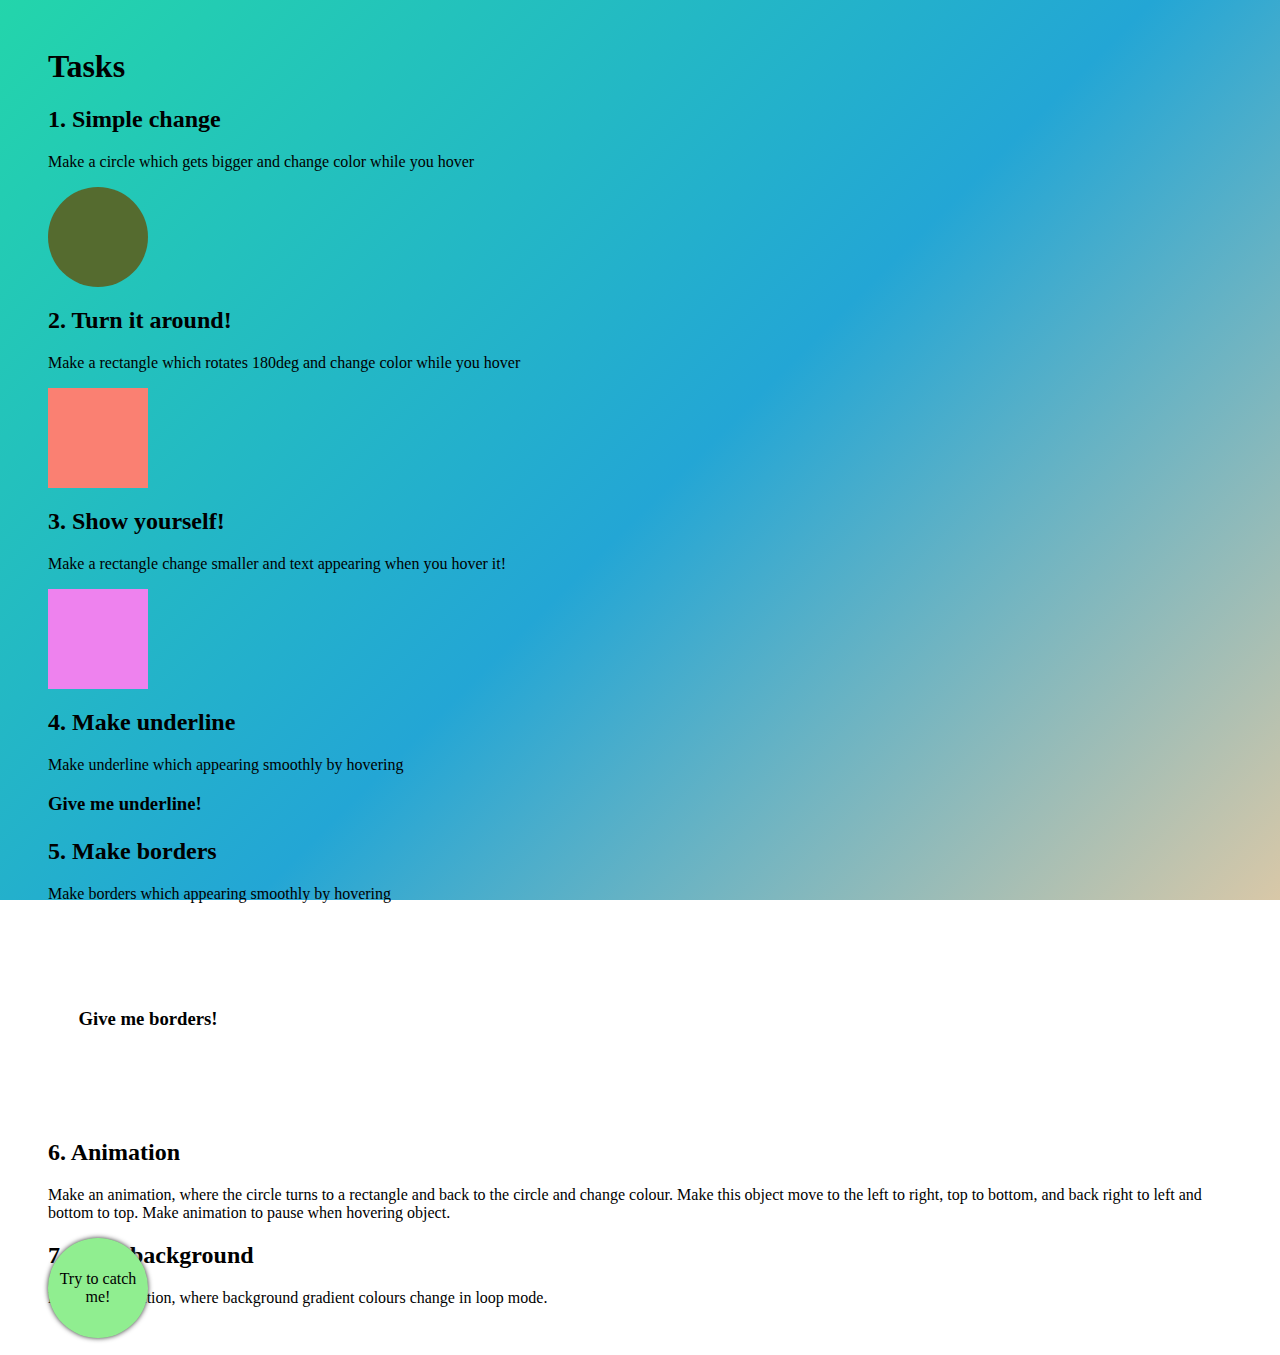
<file: Animation_task/index.html>
<!DOCTYPE html>
<html lang="en">
  <head>
    <meta charset="UTF-8" />
    <meta name="viewport" content="width=device-width, initial-scale=1.0" />
    <title>Transform, animations and transitions challenge</title>
    <link rel="stylesheet" href="style.css" />
  </head>
  <body>
    <h1>Tasks</h1>
    <section>
      <h2>1. Simple change</h2>
      <p>Make a circle which gets bigger and change color while you hover</p>
      <div class="first-task"></div>
    </section>
    <section>
      <h2>2. Turn it around!</h2>
      <p>
        Make a rectangle which rotates 180deg and change color while you hover
      </p>
      <div class="second-task"></div>
    </section>
    <section>
      <h2>3. Show yourself!</h2>
      <p>
        Make a rectangle change smaller and text appearing when you hover it!
      </p>
      <div class="third-task">
        <p>Now you see me!</p>
      </div>
    </section>
    <section>
      <h2>4. Make underline</h2>
      <p>Make underline which appearing smoothly by hovering</p>
      <div class="fourth-task">
        <h3>Give me underline!</h3>
      </div>
    </section>
    <section>
      <h2>5. Make borders</h2>
      <p>Make borders which appearing smoothly by hovering</p>
      <div class="fifth-task">
        <h3>Give me borders!</h3>
      </div>
    </section>
    <section>
      <h2>6. Animation</h2>
      <p>
        Make an animation, where the circle turns to a rectangle and back to the
        circle and change colour. Make this object move to the left to right,
        top to bottom, and back right to left and bottom to top. Make animation
        to pause when hovering object.
      </p>
      <div class="animated-circle">Try to catch me!</div>
    </section>
    <section>
      <h2>7. Alive background</h2>
      <p>
        Make an animation, where background gradient colours change in loop
        mode.
      </p>
    </section>
  </body>
</html>
</file>
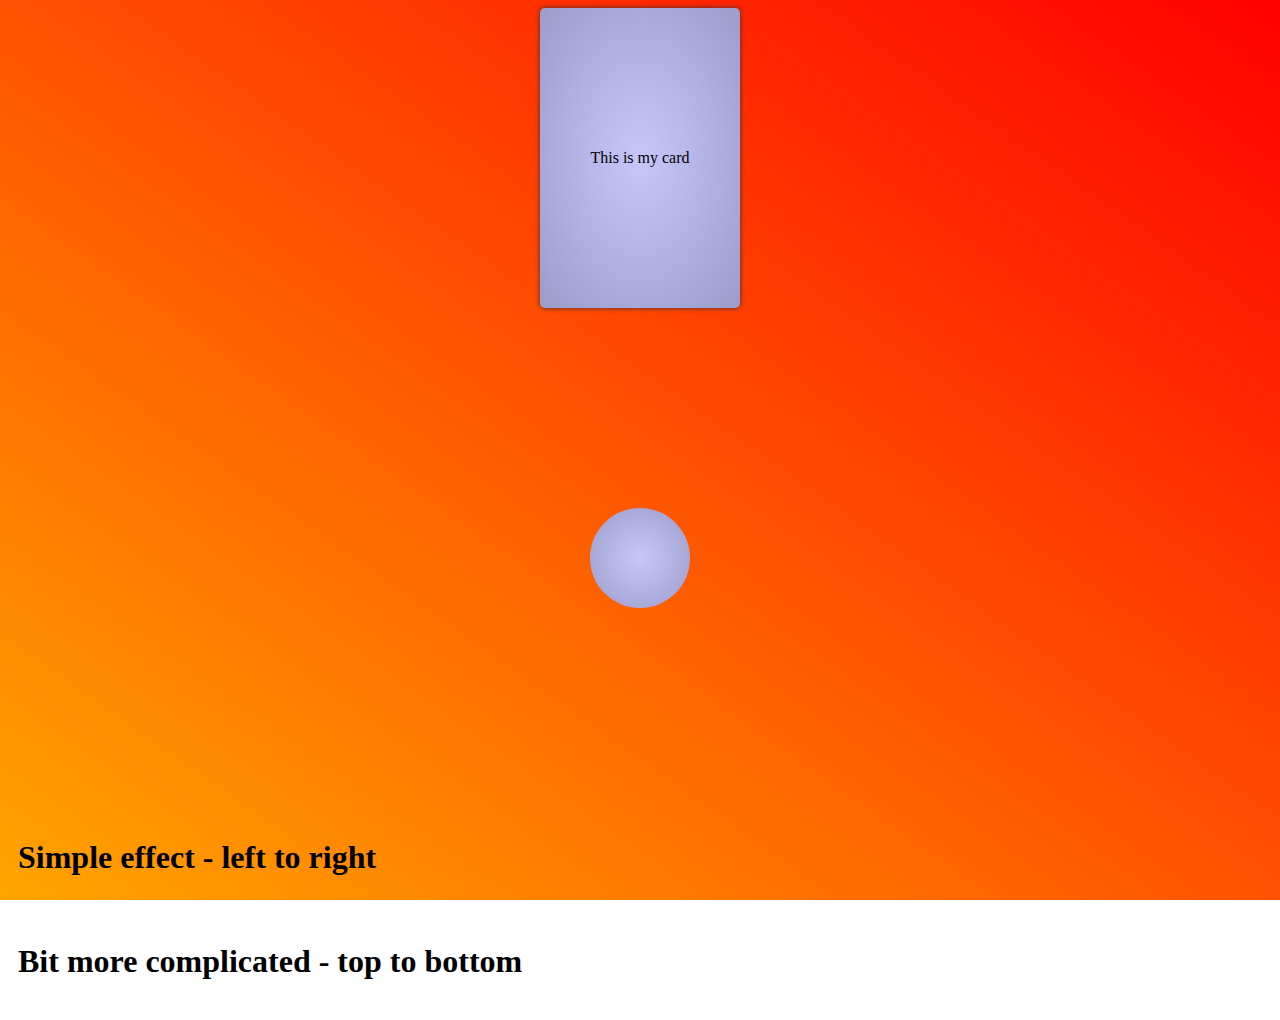
<file: Rainbow_bg/index.html>
<!DOCTYPE html>
<html lang="en">
<head>
    <meta charset="UTF-8">
    <meta http-equiv="X-UA-Compatible" content="IE=edge">
    <meta name="viewport" content="width=device-width, initial-scale=1.0">
    <link rel="stylesheet" href="style.css">
    <title>Rainbow</title>
</head>
<body>
    <div class="card">This is my card</div>
    <div class="circle"></div>
    <div class="text1">
        <h1>Simple effect - left to right</h1>
    </div>
    <div class="text2">
        <h1>Bit more complicated - top to bottom</h1>
    </div>
</body>
</html>
</file>
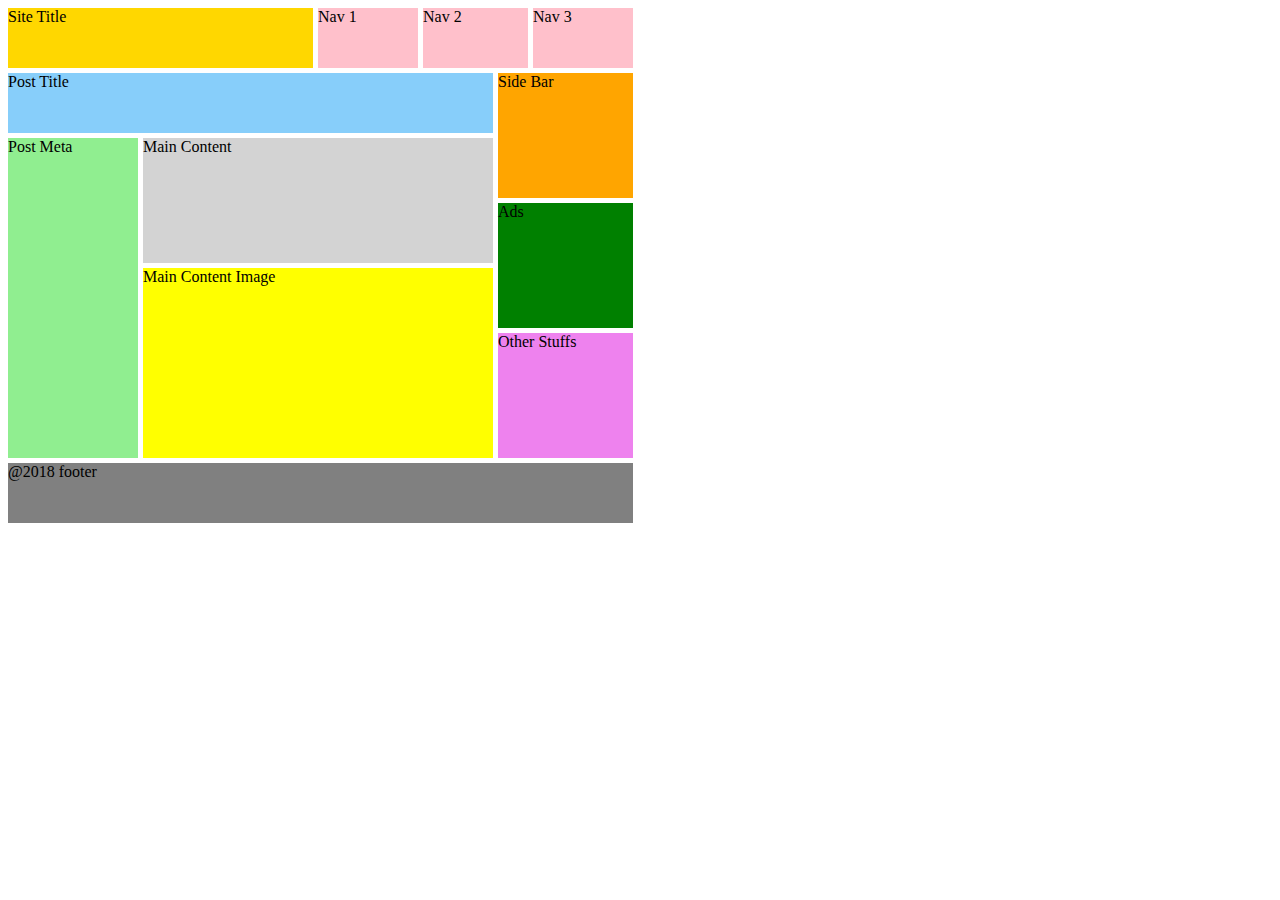
<file: T10_grid_challenge/index.html>
<!DOCTYPE html>
<html lang="en">
<head>
    <meta charset="UTF-8">
    <meta http-equiv="X-UA-Compatible" content="IE=edge">
    <meta name="viewport" content="width=device-width, initial-scale=1.0">
    <link rel="stylesheet" href="style.css">
    <title>Grid challenge</title>
</head>
<body>
    <div id="container">
        <div class="box1">Site Title</div>
        <div class="box2">Nav 1</div>
        <div class="box3">Nav 2</div>
        <div class="box4">Nav 3</div>
        <div class="box5">Post Title</div>
        <div class="box6">Side Bar</div>
        <div class="box7">Post Meta</div>
        <div class="box8">Main Content</div>
        <div class="box9">Ads</div>
        <div class="box10">Main Content Image</div>
        <div class="box11">Other Stuffs</div>
        <div class="box12">@2018 footer</div>
    </div>
</body>
</html>
</file>
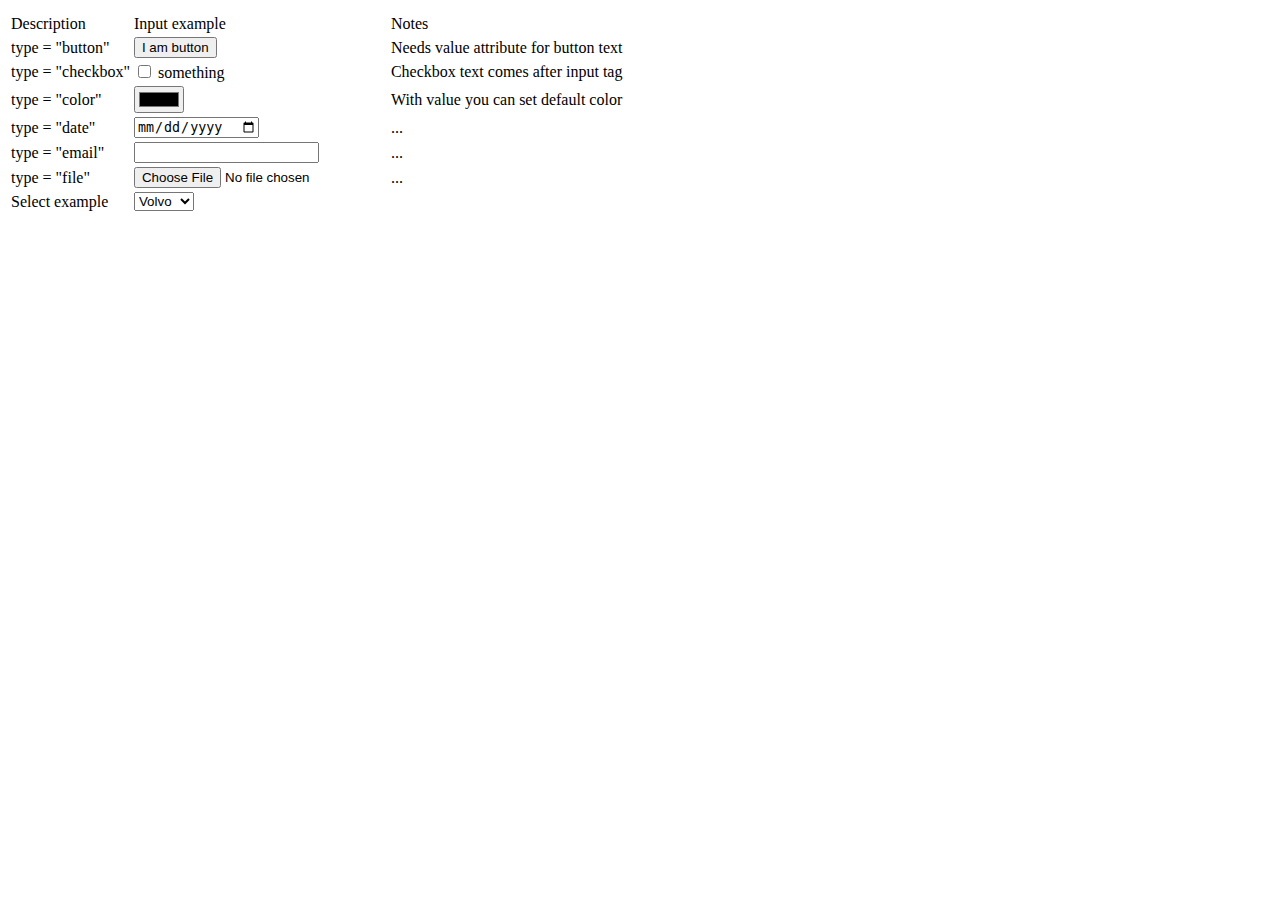
<file: T5_inputs/index.html>
<!DOCTYPE html>
<html lang="en">
<head>
    <meta charset="UTF-8">
    <meta name="viewport" content="width=device-width, initial-scale=1.0">
    <title>Inputs</title>
</head>
<body>
    <table>
        <th>
            <tr>
                <td>
                    Description
                </td>
                <td>
                    Input example
                </td>
                <td>
                    Notes
                </td>
            </tr>
        </th>
            <tr>
                <td>
                    type = "button"
                </td>
                <td>
                    <form>
                        <button>I am button</button>
                    </form>
                </td>
                <td>
                    Needs value attribute for button text
                </td>
            </tr>
            <tr>
                <td>
                    type = "checkbox"
                </td>
                <td>
                    <form>
                      <input type="checkbox"> something  
                    </form>
                </td>
                <td>
                    Checkbox text comes after input tag
                </td>
            </tr>
            <tr>
                <td>
                    type = "color"
                </td>
                <td>
                    <form>
                        <input type="color" name="" id="">
                    </form>
                </td>
                <td>
                    With value you can set default color
                </td>
            </tr>
            <tr>
                <td>
                    type = "date"
                </td>
                <td>
                    <form>
                        <input type="date" name="" id="">
                    </form>
                </td>
                <td>
                    ...
                </td>
            </tr>
            <tr>
                <td>
                    type = "email"
                </td>
                <td>
                    <form>
                        <input type="email" name="" id="">
                    </form>
                </td>
                <td>
                    ...
                </td>
            </tr>
            <tr>
                <td>
                    type = "file"
                </td>
                <td>
                    <form>
                        <input type="file" name="" id="">
                    </form>
                </td>
                <td>
                    ...
                </td>
            </tr>
            <tr>
                <td>
                    Select example
                </td>
                <td>
                    <form action>
                        <select name="cars">
                        <option value="Volvo">Volvo</option>
                        <option value="Skoda">Skoda</option>
                        <option value="Fiat">Fiat</option>
                        </select>
                        
                    </form>
                </td>
            </tr>
        

    </table>
    
</body>
</html>
</file>
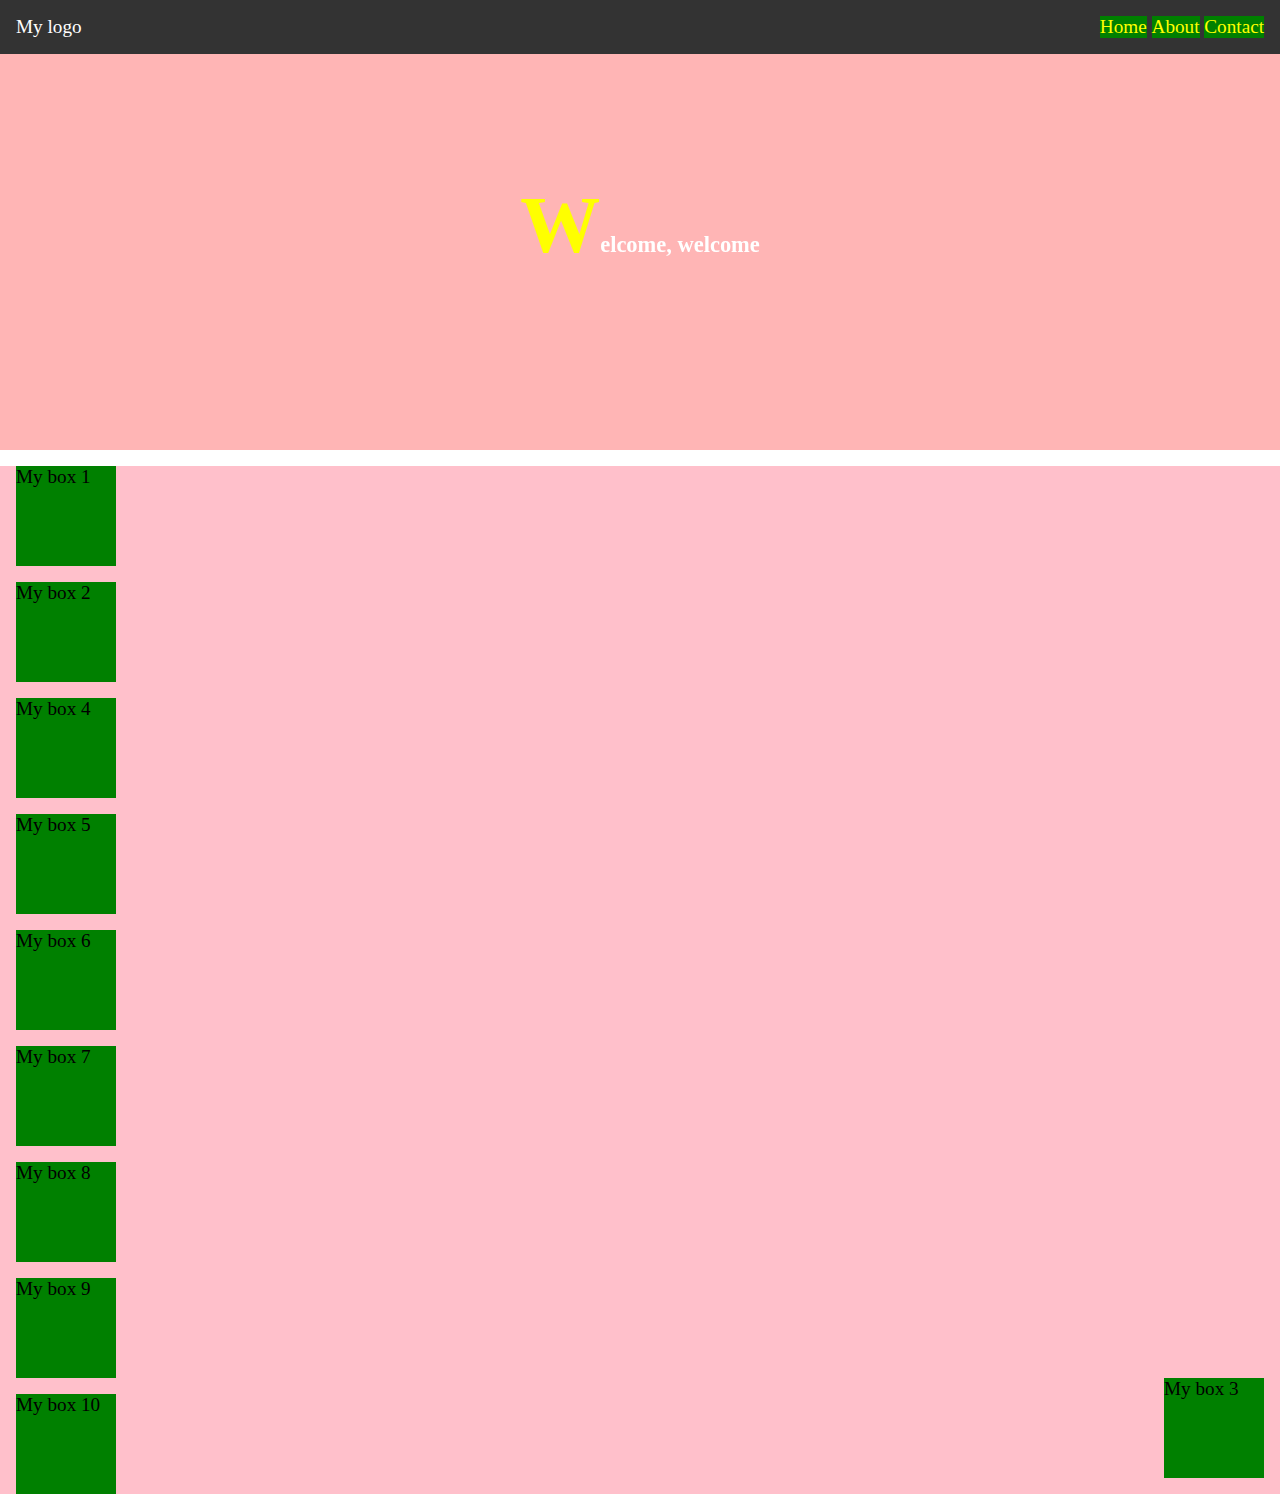
<file: T7_pseudo_positions/index.html>
<!DOCTYPE html>
<html lang="en">
  <head>
    <meta charset="UTF-8" />
    <meta http-equiv="X-UA-Compatible" content="IE=edge" />
    <meta name="viewport" content="width=device-width, initial-scale=1.0" />
    <link rel="stylesheet" href="style.css" />
    <link href="https://fonts.googleapis.com/icon?family=Material+Icons"
      rel="stylesheet">
    <title>Document</title>
  </head>
  <body>
    <header>
      <div class="logo">My logo</div>
      <nav>
        <ul>
          <li><a href="#">Home</a></li>
          <li><a href="#">About</a></li>
          <li><a href="#"><i class="fas fa-envelope"></i>Contact</a></li>
        </ul>
      </nav>
    </header>
    <main>
      <section id="hero-banner"><h3>Welcome, welcome</h3></section>
      <section id="boxes">
          <div class="box">My box 1</div>
          <div class="box">My box 2</div>
          <div class="box">My box 3</div>
          <div class="box">My box 4</div>
          <div class="box">My box 5</div>
          <div class="box">My box 6</div>
          <div class="box">My box 7</div>
          <div class="box">My box 8</div>
          <div class="box">My box 9</div>
          <div class="box">My box 10</div>
      </section>
    </main>
  </body>
</html>
</file>
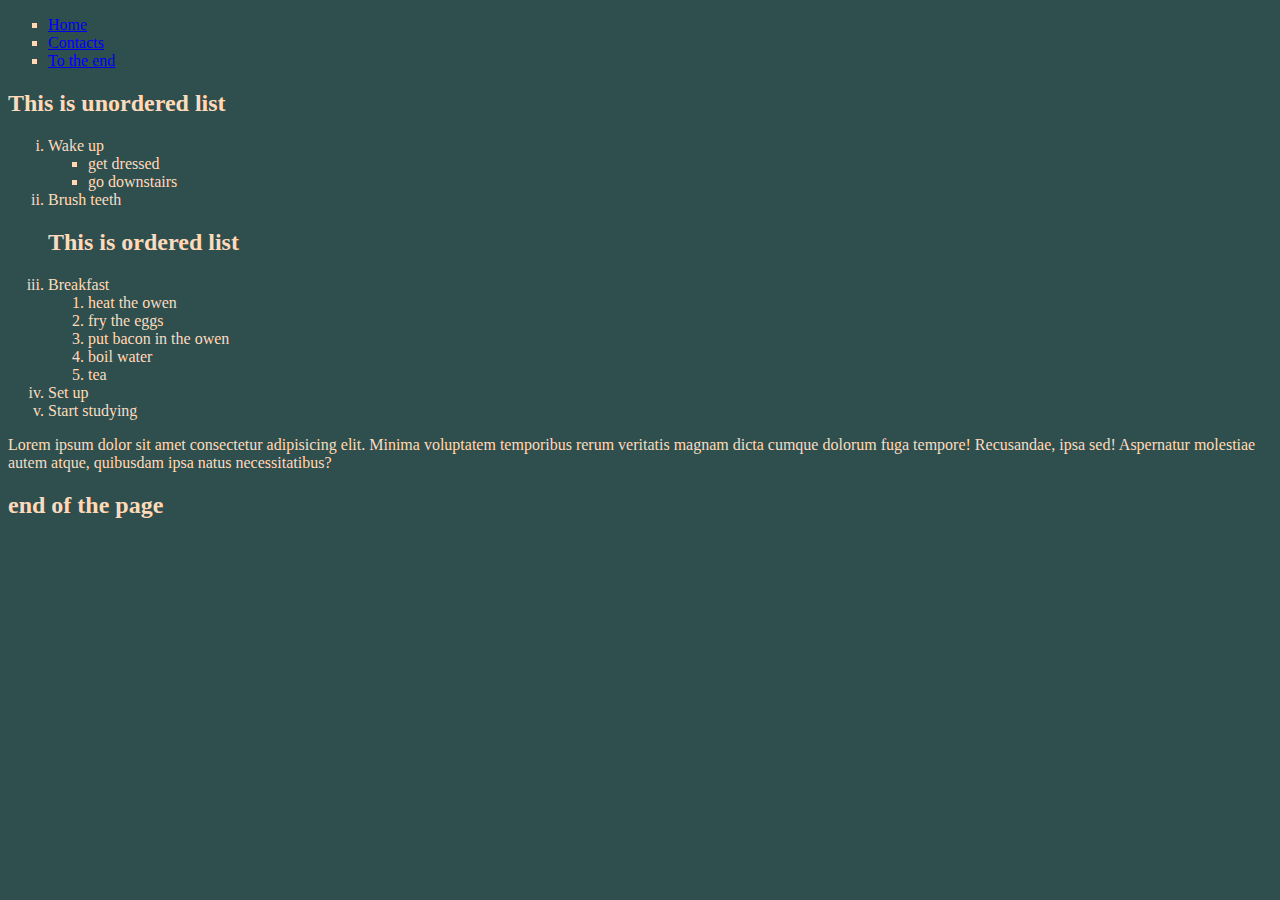
<file: Task3/index.html>
<!DOCTYPE html>
<html lang="en">
<head>
    <meta charset="UTF-8">
    <meta name="viewport" content="width=device-width, initial-scale=1.0">
    <link rel="stylesheet" href="style.css"/>
    <title>3 task</title>
</head>
<body>
    <ul>
        <li><a href="#">Home</a></li>
        <li><a href="#">Contacts</a></li>
        <li><a href="#end">To the end</a></li>
    </ul>
    
    
    <h2>This is unordered list</h2>
    <ol type = "i">
        <li>Wake up</li>
        <ul>
            <li>get dressed</li>
            <li>go downstairs</li>
        </ul>
        <li>Brush teeth</li>
        <h2>This is ordered list</h2>
        <li>Breakfast
            <ol>
                <li>heat the owen</li>
                <li>fry the eggs</li>
                <li>put bacon in the owen</li>
                <li>boil water</li>
                <li>tea</li>
            </ol>
        </li>
        <li>Set up</li>
        <li>Start studying</li>
    </ol>
    <p>Lorem ipsum dolor sit amet consectetur adipisicing elit. Minima voluptatem temporibus rerum veritatis magnam dicta cumque dolorum fuga tempore! Recusandae, ipsa sed! Aspernatur molestiae autem atque, quibusdam ipsa natus necessitatibus?
    </p>
    <h2 id="end">end of the page</h2>
</body>
</html>
</file>
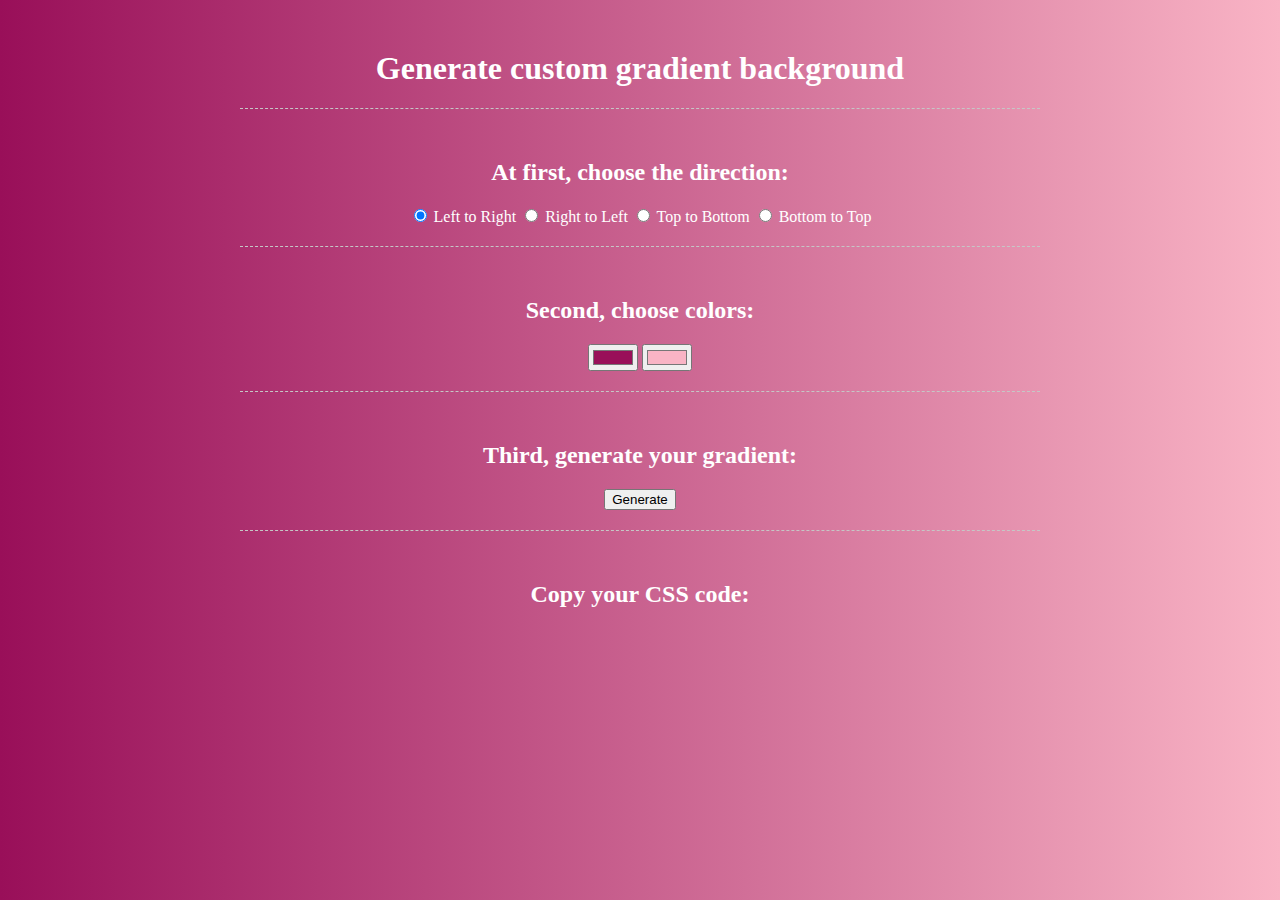
<file: Task5_bg_generator/index.html>
<!DOCTYPE html>
<html lang="en">
  <head>
    <meta charset="UTF-8" />
    <meta name="viewport" content="width=device-width, initial-scale=1.0" />
    <title>BG Generator</title>
    <link rel="stylesheet" href="style.css" />
  </head>
  <body>
    <div class="container">
      <h1>Generate custom gradient background</h1>
      <form>
        <h2>At first, choose the direction:</h2>
        <div class="direction">
          <input
            checked
            type="radio"
            name="direction"
            id="lefttoright"
            value="to right"
          />
          <label for="lefttoright">Left to Right</label>
        </div>
        <div class="direction">
          <input
            type="radio"
            name="direction"
            id="righttoleft"
            value="to left"
          />
          <label for="righttoleft">Right to Left</label>
        </div>
        <div class="direction">
          <input
            type="radio"
            name="direction"
            id="toptobottom"
            value="to bottom"
          />
          <label for="toptobottom">Top to Bottom</label>
        </div>
        <div class="direction">
          <input
            type="radio"
            name="direction"
            id="bottomtotop"
            value="to top"
          />
          <label for="bottomtotop">Bottom to Top</label>
        </div>
        <h2>Second, choose colors:</h2>
        <input type="color" id="color1" value=#990f59 />
        <input type="color" id="color2" value=#f9b4c5 />
        <h2>Third, generate your gradient:</h2>
        <input type="submit" value="Generate" />
      </form>
      <h2>Copy your CSS code:</h2>
      <p></p>
    </div>
    <script src="script.js"></script>
  </body>
</html>
</file>
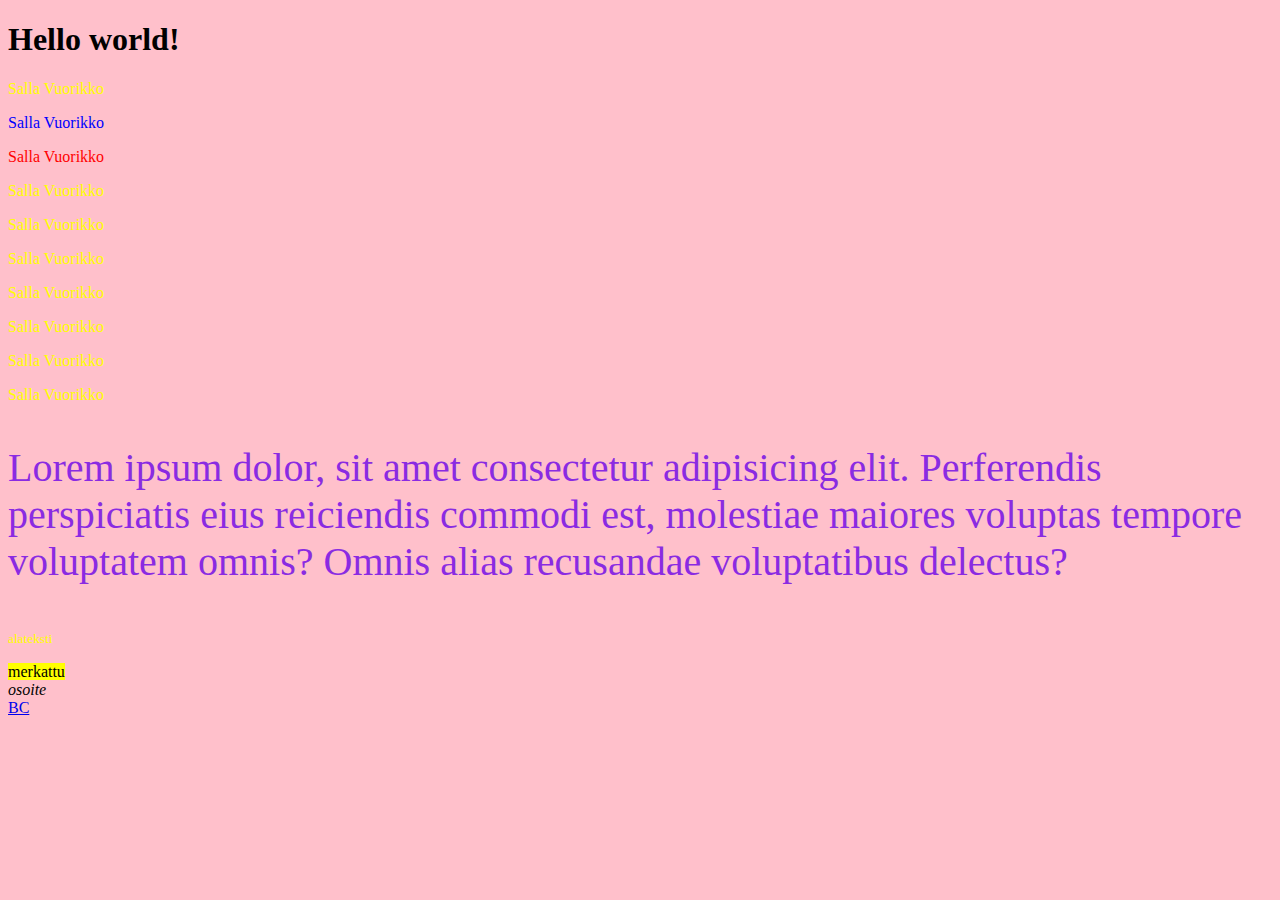
<file: Test1/index.html>
<!DOCTYPE html>
<html lang="en">
<head>
    <link rel="stylesheet" href="style.css">
    <meta charset="UTF-8">
    <meta name="viewport" content="width=device-width, initial-scale=1.0">
    <title>My firts webpage</title>
</head>
<body>
<!-- Kommentointi -->
    <h1>Hello world!</h1>
    <p>Salla Vuorikko</p>
    <p class="blue">Salla Vuorikko</p>
    <p class="red">Salla Vuorikko</p>
    <p>Salla Vuorikko</p>
    <p>Salla Vuorikko</p>
    <p>Salla Vuorikko</p>
    <p>Salla Vuorikko</p>
    <p>Salla Vuorikko</p>
    <p>Salla Vuorikko</p>
    <p>Salla Vuorikko</p>
    <p id="important">Lorem ipsum dolor, sit amet consectetur adipisicing elit. Perferendis perspiciatis eius reiciendis commodi est, molestiae maiores voluptas tempore voluptatem omnis? Omnis alias recusandae voluptatibus delectus?
    </p>
    <p><sub>alateksti</sub></p> 
    <mark>merkattu</mark>
    <address>osoite</address>
    <a href="https://www.bc.fi/">BC</a>
</body>
</html>
</file>
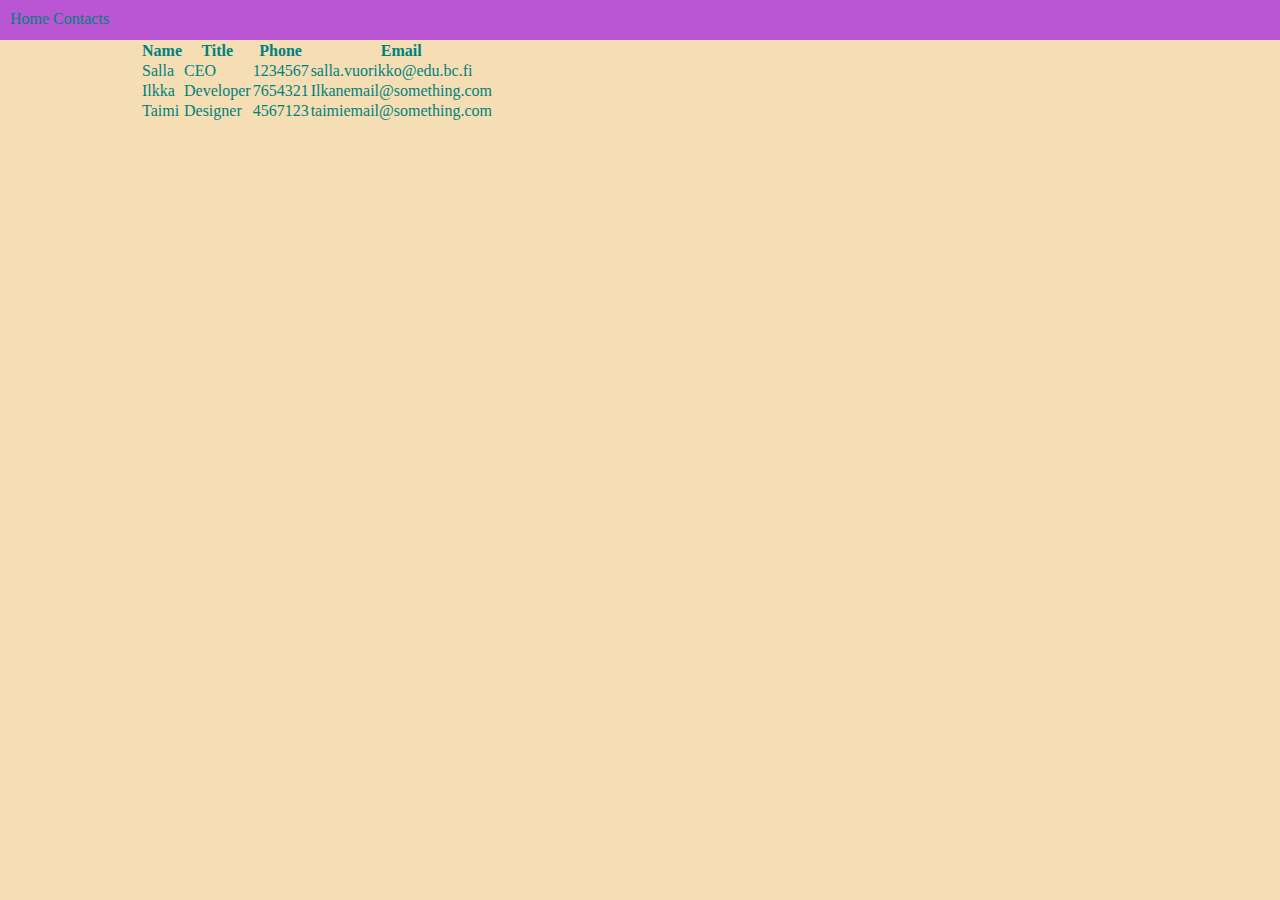
<file: Task4/contacts.html>
<!DOCTYPE html>
<html lang="en">
<head>
    <meta charset="UTF-8">
    <meta name="viewport" content="width=device-width, initial-scale=1.0">
    <link rel="stylesheet" href="style.css">
    <title>task 4</title>
</head>
<body>
    <header>
        <nav>
            <ul>
                <li><a href="index.html">Home</a></li>
                <li><a href="contacts.html">Contacts</a></li>
            </ul>
        </nav>
    </header>
    <main>
        <div class="container">
            <table>
                <tr>
                    <th>Name</th>
                    <th>Title</th>
                    <th>Phone</th>
                    <th>Email</th>
                </tr>
                <tr>
                    <td>Salla</td>
                    <td>CEO</td>
                    <td>1234567</td>
                    <td>salla.vuorikko@edu.bc.fi</td>
                </tr>
                <tr>
                    <td>Ilkka</td>
                    <td>Developer</td>
                    <td>7654321</td>
                    <td>Ilkanemail@something.com</td>
                </tr>
                <tr>
                    <td>Taimi</td>
                    <td>Designer</td>
                    <td>4567123</td>
                    <td>taimiemail@something.com</td>
                </tr>
            </table>
        </div>
    </main>    
</body>
</html>
</file>
<file: Animation_task/style.css>
:root {
    --secondary-color: darkslateblue;
}

body {
    background: linear-gradient(-45deg, #ee7752, #efcca2, #23a6d5, #23d5ab);
    background-size: 200%;
    background-attachment: fixed;
    background-repeat: no-repeat;
    animation: gradient 15s ease infinite;
    margin: 3rem;
  }
  
  section {
    position: relative;
}

/* task1 */

.first-task {
    background-color: darkolivegreen;
    border-radius: 50%;
    height: 100px;
    width: 100px;
    transition: all .5s;
}

.first-task:hover {
    background-color:navy;
    height: 120px;
    width: 120px; 
}

/* task2 */

.second-task {
    background-color: salmon;
    height: 100px;
    width: 100px;
    transition: all .5s;
}

.second-task:hover {
    transform: rotate(150deg);
    background: tomato;
}

/* task3 */

.third-task {
    background-color: violet;
    color: violet;
    height: 100px;
    width: 100px;
    transition: all .5s;
}

.third-task:hover {
    height: 80px;
    width: 80px;
    color: black;
}

/* Task4 */

.fourth-task {
    width: fit-content;
}

.fourth-task h3::after {
    content: "";
    height: 4px;
    width: 0;
    display: block;
    background: brown;
    transition: all .5s ease-in;
}

.fourth-task:hover h3::after {
    width: 100%;
}

/* task5 */

.fifth-task {
    height: 100px;
    width: 100px;
    transition: all .5s ease-in;
}

.fifth-task {
        display: flex;
        justify-content: center;
        align-items: center;
        height: 200px;
        width: 200px;
        position: relative;
        background: white;
  }

/* TOP side */
.fifth-task::before {
    content: "";
    display: block;
    position: absolute;
    top: 0;
    left: 0;
    bottom: 0;
    right: 200px;
    border-top: 5px solid var(--secondary-color);
    transition: all 1s;
  }

  .fifth-task:hover::before {
    right: 0;
  }

/* Right side */

.fifth-task::after {
    content: "";
    display: block;
    position: absolute;
    top: 200px;
    bottom: 0;
    left: 0;
    right: 0;
    border-right: 5px solid var(--secondary-color);
    transition: all 1s;
  }
  
  .fifth-task:hover::after {
    top: 0;
  }
  
  /* Bottom side */
  
  .fifth-task h3::before {
    content: "";
    display: block;
    position: absolute;
    top: 0;
    bottom: 0;
    left: 200px;
    right: 0;
    border-bottom: 5px solid var(--secondary-color);
    transition: all 1s;
  }
  
  .fifth-task:hover h3::before {
    left: 0;
  }
  
  /* Left side */
  
  .fifth-task h3::after {
    content: "";
    display: block;
    position: absolute;
    top: 0;
    bottom: 200px;
    left: 0;
    right: 0;
    border-left: 5px solid var(--secondary-color);
    transition: all 1s;
  }
  
  .fifth-task:hover h3::after {
    bottom: 0;
  }

  /* Sixth task */

  .animated-circle {
    background: lightgreen;
    height: 100px;
    width: 100px;
    border-radius: 50%;
    display: grid;
    justify-items: center;
    align-items: center;
    position: absolute;
    box-shadow: 0 0 5px #333;
    z-index: 1;
  
    animation-name: example;
    animation-duration: 4s;
    animation-delay: 1s;
    animation-iteration-count: 3;
    text-align: center;
  }
  
  .animated-circle:hover {
    animation-play-state: paused;
  }
  
  @keyframes example {
    0% {
      top: 0;
      left: 0;
    }
    25% {
      top: 0;
      left: 300px;
      background: green;
    }
    50% {
      top: 300px;
      left: 300px;
      background: pink;
      border-radius: 2px;
    }
    75% {
      top: 300px;
      left: 0;
      background: yellow;
    }
    100% {
      top: 0;
      left: 0;
    }
  }


  /* Seventh task */

  @keyframes gradient {
    0% {
      background-position: 0% 50%;
    }
    50% {
      background-position: 100% 50%;
    }
    100% {
      background-position: 0% 50%;
    }
  }
</file>
<file: Rainbow_bg/style.css>
:root {
    --element-color: radial-gradient(rgb(198, 198, 249), rgb(156, 156, 203));
}

body {
    height: 100%;
    background-image: linear-gradient(to left bottom, red, orange);
    /* background-image: radial-gradient(
        ellipse at bottom,
        violet,
        indigo,
        blue,
        green,
        yellow,
        orange,
        red
    ); */
    background-repeat: no-repeat;
    background-size: 100%;
    background-position: cover;
    background-attachment: fixed;
}

.card {
    margin: 0 auto;
    height:300px;
    width: 200px;
    background-image: radial-gradient(rgb(198, 198, 249), rgb(156, 156, 203));
    border-radius: 5px;
    display: flex;
    align-items: center;
    justify-content: center;
    transition: all 2s;
    box-shadow: 0 0 5px #333;
}

.card:hover {
    box-shadow: inset 0 0 5px #333, 0 0 25px #333;
    /* transform: rotate(150deg); */
    /* transform: skewX(360deg); */
    /* transform: skew(15deg, 15deg); */
    /* transform: scale(3, 4); */
    /* transform: scaleY(10); */
    /* transform: scale(1.5); */
    /*  */
    /* transform: translateY(200px);
    transform: translate(50px, 50px); */
    /* transform: translate3d(50px, 50px, 50px); */
    transform: perspective(400px) rotateX(45deg);
}

.circle {
    border-radius: 50%;
    background-image: var(--element-color);
    height: 100px;
    width: 100px;
    display: flex;
    justify-content: center;
    align-items: center;
    margin: 200px auto;
    animation-name: example;
    animation-duration: 3s;
    animation-iteration-count: 3;
    position: relative;
}

/* @keyframes example {
    from {
        background: blue;
    }
    to {
        background: green;
    }
} */

/* @keyframes example {
    0% {
        background: blue;
        top: 0;
        left: 0;
    }
    25% {
        background: green;
        top: 0;
        left: 200px;
    }
    50% {
        background: yellow;
        top: 200px;
        left: 200px
    }
    75% {
        background: pink;
        top: 200px;
        left: 0;
    }
    100% {
        background: orange;
        top: 0;
        left: 0;
    }
} */

h1 {
    display: inline-block;
    position: relative;
    padding: 10px;
    text-align: left;
  }

.text1 {
    width: fit-content;
}

.text1 h1::after {
content: "";
height: 4px;
width: 0;
display: block;
background: green;
transition: .5s ease-in all;
}

.text1 h1:hover::after {
    width: 100%;
}

.text2 h1::before {
    content: "";
    display: block;
    position: absolute;
    top: 200px;
    right: 0;
    bottom: 0;
    border-right: 3px solid darkslateblue;
    transition: all 1s;
}

.text2:hover h1::before {
    top:0;
}
</file>
<file: T10_grid_challenge/style.css>
#container {
    display: grid;
    grid-template-columns: 130px 170px 100px 70px 30px 100px;
    grid-template-rows: repeat(8, 60px);
    column-gap: 5px;
    row-gap: 5px;
    background-color: white;
}

.box1 {
    grid-column: 1 /3;
    grid-row: 1 / 2;
    background-color: gold;
}
.box2 {
    grid-column: 3 / 4;
    grid-row: 1 / 2;
    background-color: pink;
}
.box3 {
    grid-column: 4 / 6;
    grid-row: 1 / 2;
    background-color: pink;
}
.box4 {
    grid-column: 6 / 7;
    grid-row: 1 / 2;
    background-color: pink;
}
.box5 {
    grid-column: 1 / 5;
    grid-row: 2 / 3;
    background-color: lightskyblue;
}
.box6 {
    grid-area: 2 / 5 / 4 / 7;
    background-color: orange;
}
.box7 {
    grid-area: 3 / 1 / 8 / 2;
    background-color: lightgreen;
}
.box8 {
    grid-area: 3 / 2 / 5 / 5;
    background-color: lightgray;
}
.box9 {
    grid-area: 4 / 5 / 6 / 7;
    background-color: green;
}
.box10 {
    grid-area: 5 / 2 / 8 / 5;
    background-color: yellow;
}
.box11 {
    grid-area: 6 / 5 / 8 / 7;
    background-color: violet;
}
.box12 {
    grid-area: 8 / 1 / 8 / 7;
    background-color: gray;
}
</file>
<file: T7_pseudo_positions/style.css>
* {
    margin: 0;
    padding: 0;
    box-sizing: border-box;
  }
  
  body {
    font-size: 1.2rem;
  }
  
  header {
    background-color: #333;
    display: flex;
    justify-content: space-between;
    align-items: center;
    color: white;
    padding: 1rem;
    position: fixed;
    top: 0;
    z-index: 2;
    width: 100%;
  }
  
  nav ul {
    list-style-type: none;
  }
  nav ul li {
    display: inline-block;
  }
  
  a:first-child {
    color: yellow;
    text-decoration: none;
  }
  
  a:focus {
    color: green;
    text-decoration: underline;
  }
  
  a:hover {
    color: orange;
    text-decoration: underline;
  }
  
  button {
    cursor: pointer;
  }
  li {
    background: green;
  }
  
  li:nth-child(2n + 10) {
    background: red;
  }
  
  #hero-banner {
    height: 50vh;
    background: url("https://source.unsplash.com/1600x900/?sky") no-repeat fixed
      center center/cover;
    display: flex;
    justify-content: center;
    align-items: center;
    position: relative;
  }
  #hero-banner::after {
    content: "";
    background-color: rgba(255, 0, 0, 0.289);
    height: 100%;
    width: 100%;
    position: absolute;
  }
  #hero-banner h3 {
    z-index: 1;
    color: white;
  }
  #hero-banner h3::first-letter {
    z-index: 1;
    color: yellow;
    font-size: 5rem;
  }
  #boxes {
      background-color: pink;
      position: relative;
  }
  
  .box {
    height: 100px;
    width: 100px;
    background: green;
    margin: 1rem;
  }
  .box:nth-child(3) {
    position: absolute;
    bottom: 0;
    right: 0;
  }
  .box:nth-child(6) {
    position: sticky;
    top: 700px;
  }
</file>
<file: Task3/style.css>
body {
  background-color: #2f4f4f;
  color: #ffdab9;
}
html {
  scroll-behavior: smooth;
}

ul {
  list-style-type: square;
}
</file>
<file: Task5_bg_generator/style.css>
/* body,
input {
    font-family:
} */

body {
    background-image: linear-gradient(to right, #990f59, #f9b4c5);
    height: 100%;
    background-repeat: no-repeat;
    background-attachment: fixed;
    color: white;
    text-align: center;
}

.container{
    max-width: 800px;
    margin: auto;
}

h1 {
    margin-top: 50px;
}

h2 {
    padding-top: 50px;
    border-top: 1px dashed #c6c6c6;
}

input [type="submit"] {
    background: #333;
    display: block;
    margin: 50px auto;
    padding: 16px;
    color: white;
    border: none;
}

.direction {
    display: inline-block;
}
</file>
<file: Test1/style.css>
body {
  background-color: pink;
}
p {
  color: yellow;
}
.blue {
  color: blue;
}
.red {
  color: red;
}
#important {
  font-size: 40px;
  color: blueviolet;
}
</file>
<file: Task4/style.css>
* {
  padding: 0px;
  margin: 0px;
  box-sizing: border-box;
}

header {
  background-color: mediumorchid;
  height: 40px;
  padding: 10px;
}

body {
  background-color: wheat;
  background-image: url("https://source.unsplash.com/62vi3TG5EDg/1600x900");
  background-repeat: no-repeat;
  background-attachment: fixed;
  background-position: center center;
  background-size: cover;
  color: teal;
}

.box {
  width: 200px;
  height: 200px;
  display: inline-block;
  padding: 20px;
  margin: 20px;
}

.box1 {
  background-color: cornsilk;
  border: 10px solid rgb(233, 141, 164);
}

.box2 {
  background-color: steelblue;
  border: dotted chocolate;
  border-radius: 10px;
}

ul {
  list-style-type: none;
}

li {
  display: inline;
}

a {
  color: teal;
  text-decoration: none;
}

.container {
  max-width: 1000px;
  margin: 0 auto;
}

table {
  background-color: wheat;
}
</file>
